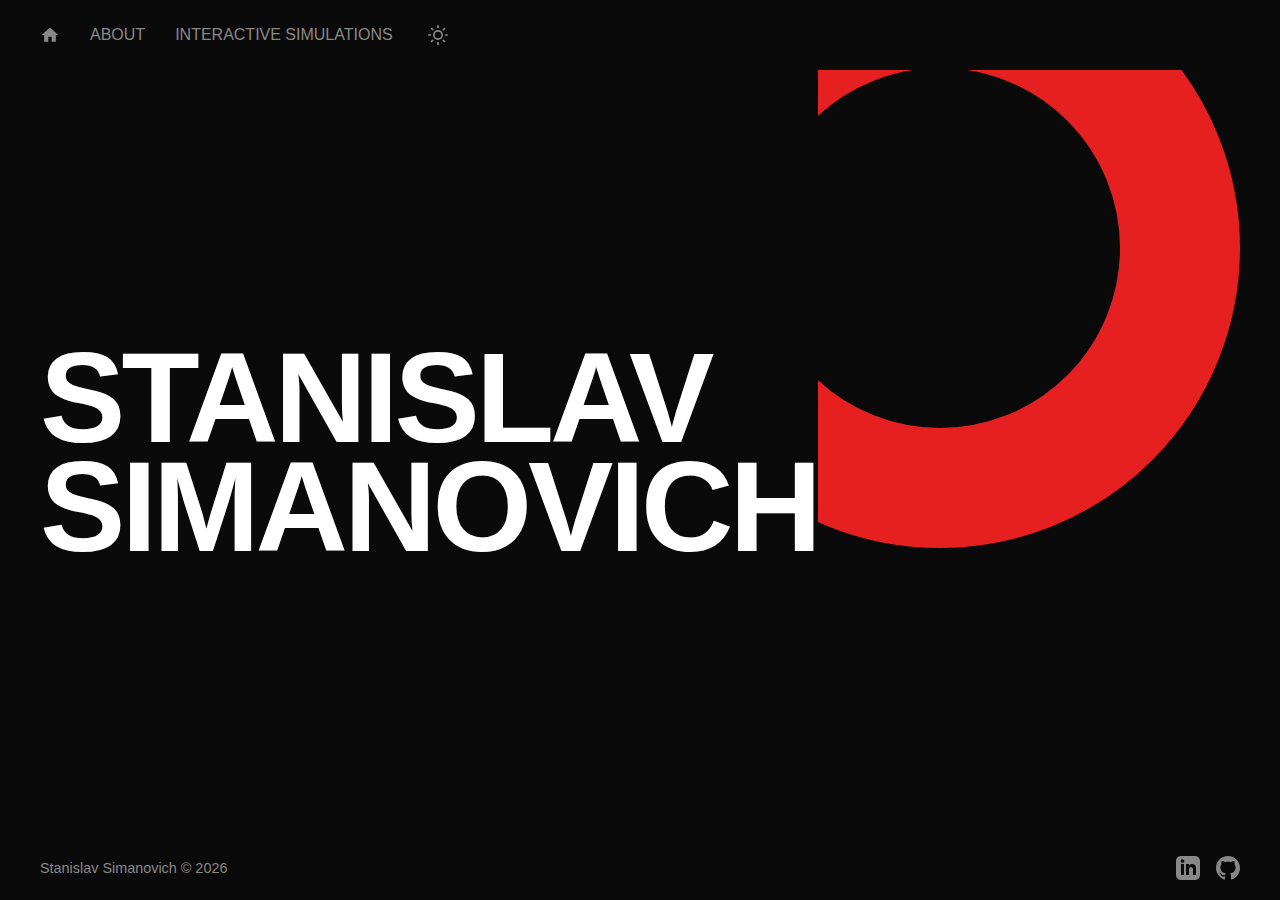
<file: index.html>
<!DOCTYPE html>
<html lang="en">

<head>
    <meta charset="UTF-8">
    <meta name="viewport" content="width=device-width, initial-scale=1.0">
    <title>Portfolio</title>
    <link rel="stylesheet" href="style.css?v=4">
    <link rel="icon" href="favicon.svg" type="image/svg+xml">
    <style>
        .preload-screen {
            position: fixed;
            inset: 0;
            z-index: 9999;
            background: var(--bg-color);
            display: flex;
            align-items: center;
            justify-content: center;
        }

        .preload-screen .spinner {
            width: 40px;
            height: 40px;
            border: 3px solid var(--border-color);
            border-top-color: var(--accent-color);
            border-radius: 50%;
            animation: spin 0.8s linear infinite;
        }

        @keyframes spin {
            to { transform: rotate(360deg); }
        }
    </style>
</head>

<body class="landing-page">
    <div class="preload-screen" id="preloader">
        <div class="spinner"></div>
    </div>

    <!-- Top Grid Row: Navigation -->
    <header class="top-header">
        <nav class="top-nav">
            <ul>
                <li><a href="index.html" aria-label="Home"><svg class="home-icon" xmlns="http://www.w3.org/2000/svg"
                            viewBox="0 0 24 24">
                            <path d="M10 20v-6h4v6h5v-8h3L12 3 2 12h3v8z" />
                        </svg></a></li>
                <li><a href="about.html">About</a></li>
                <li><a href="cool-stuff.html">Interactive Simulations</a></li>
            </ul>
            <button id="theme-toggle" title="Toggle Theme"></button>
        </nav>
    </header>

    <!-- Middle Grid Row: Hero -->
    <main class="lp-main">
        <div class="lp-hero-text">
            <h1>STANISLAV<br>SIMANOVICH</h1>
        </div>
        <div class="lp-graphic">
            <div class="red-arch"></div>
        </div>
    </main>

    <!-- Bottom Grid Row: Footer -->
    <footer class="lp-footer">
        <div class="lp-footer-col">
            <p>Stanislav Simanovich &copy; 2026</p>
        </div>
        <div class="lp-footer-col" style="display:flex;gap:16px;align-items:center;">
            <a href="https://www.linkedin.com/in/stanislav-simanovich-474133298" target="_blank" aria-label="LinkedIn"
                class="social-icon">
                <svg xmlns="http://www.w3.org/2000/svg" width="24" height="24" viewBox="0 0 24 24" fill="currentColor">
                    <path
                        d="M19 0h-14c-2.761 0-5 2.239-5 5v14c0 2.761 2.239 5 5 5h14c2.762 0 5-2.239 5-5v-14c0-2.761-2.238-5-5-5zm-11 19h-3v-11h3v11zm-1.5-12.268c-.966 0-1.75-.79-1.75-1.764s.784-1.764 1.75-1.764 1.75.79 1.75 1.764-.783 1.764-1.75 1.764zm13.5 12.268h-3v-5.604c0-3.368-4-3.113-4 0v5.604h-3v-11h3v1.765c1.396-2.586 7-2.777 7 2.476v6.759z" />
                </svg>
            </a>
            <a href="https://github.com/ssimm333" target="_blank" aria-label="GitHub" class="social-icon">
                <svg xmlns="http://www.w3.org/2000/svg" width="24" height="24" viewBox="0 0 24 24" fill="currentColor">
                    <path d="M12 0c-6.626 0-12 5.373-12 12 0 5.302 3.438 9.8 8.207 11.387.599.111.793-.261.793-.577v-2.234c-3.338.726-4.033-1.416-4.033-1.416-.546-1.387-1.333-1.756-1.333-1.756-1.089-.745.083-.729.083-.729 1.205.084 1.839 1.237 1.839 1.237 1.07 1.834 2.807 1.304 3.492.997.107-.775.418-1.305.762-1.604-2.665-.305-5.467-1.334-5.467-5.931 0-1.311.469-2.381 1.236-3.221-.124-.303-.535-1.524.117-3.176 0 0 1.008-.322 3.301 1.23.957-.266 1.983-.399 3.003-.404 1.02.005 2.047.138 3.006.404 2.291-1.552 3.297-1.23 3.297-1.23.653 1.653.242 2.874.118 3.176.77.84 1.235 1.911 1.235 3.221 0 4.609-2.807 5.624-5.479 5.921.43.372.823 1.102.823 2.222v3.293c0 .319.192.694.801.576 4.765-1.589 8.199-6.086 8.199-11.386 0-6.627-5.373-12-12-12z"/>
                </svg>
            </a>
        </div>
    </footer>

    <script src="theme.js"></script>
    <script src="page-transitions.js"></script>
    <script>
        (function () {
            const arch = document.querySelector('.red-arch');
            if (!arch) return;

            const gravity = 2200;
            const bounciness = 0.45;
            const minBounceVel = 40;

            function getRestingBottom() {
                const style = window.getComputedStyle(arch);
                return parseFloat(style.bottom);
            }

            let currentBottom;
            let velocity = 0;
            let restingBottom;
            let lastTime = null;
            let settled = false;

            arch.style.transition = 'none';

            function animate(timestamp) {
                if (settled) return;
                if (lastTime === null) {
                    lastTime = timestamp;
                    requestAnimationFrame(animate);
                    return;
                }

                const dt = Math.min((timestamp - lastTime) / 1000, 0.05);
                lastTime = timestamp;

                velocity -= gravity * dt;
                currentBottom += velocity * dt;

                if (currentBottom <= restingBottom) {
                    currentBottom = restingBottom;
                    velocity = -velocity * bounciness;

                    if (Math.abs(velocity) < minBounceVel) {
                        arch.style.bottom = '';
                        settled = true;
                        return;
                    }
                }

                arch.style.bottom = currentBottom + 'px';
                requestAnimationFrame(animate);
            }

            requestAnimationFrame(function () {
                restingBottom = getRestingBottom();
                const container = arch.parentElement;
                const containerH = container.getBoundingClientRect().height;
                currentBottom = restingBottom + containerH + 400;
                arch.style.bottom = currentBottom + 'px';
                requestAnimationFrame(animate);
            });
        })();
    </script>
</body>

</html>
</file>
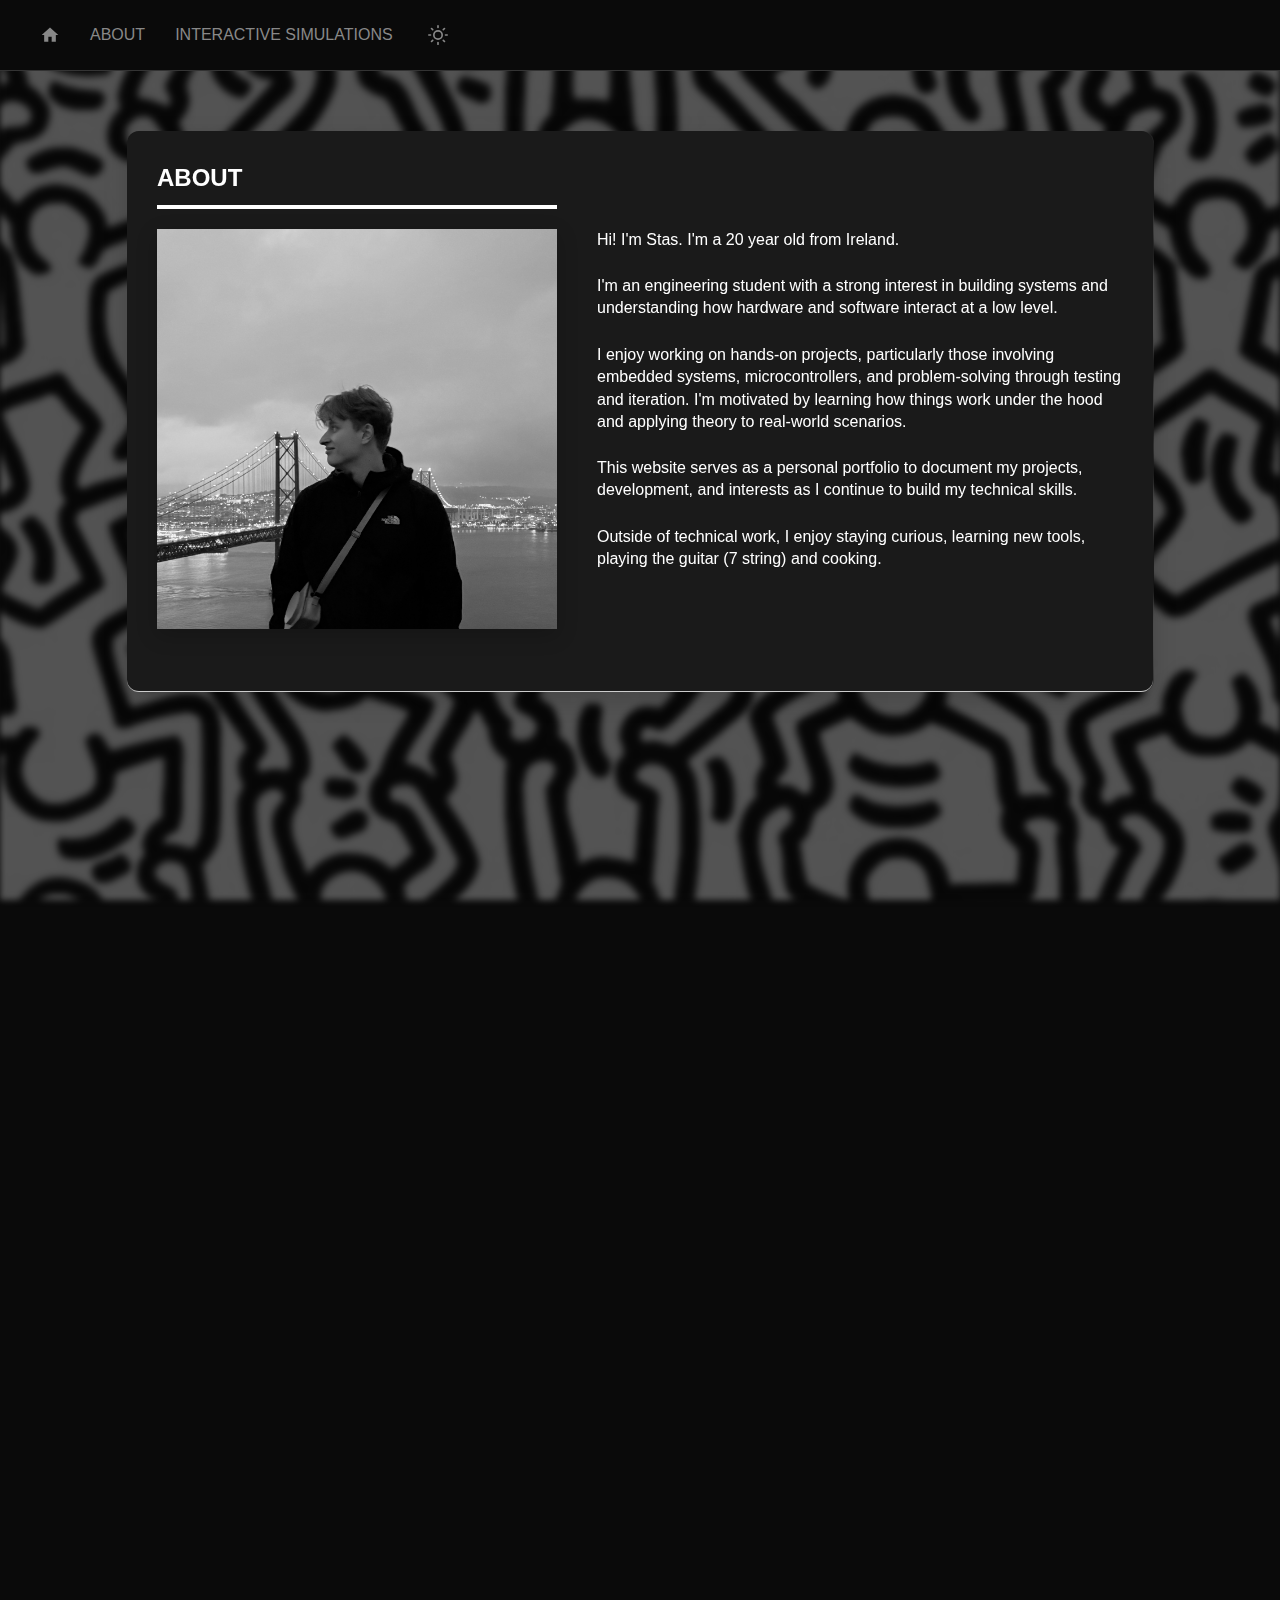
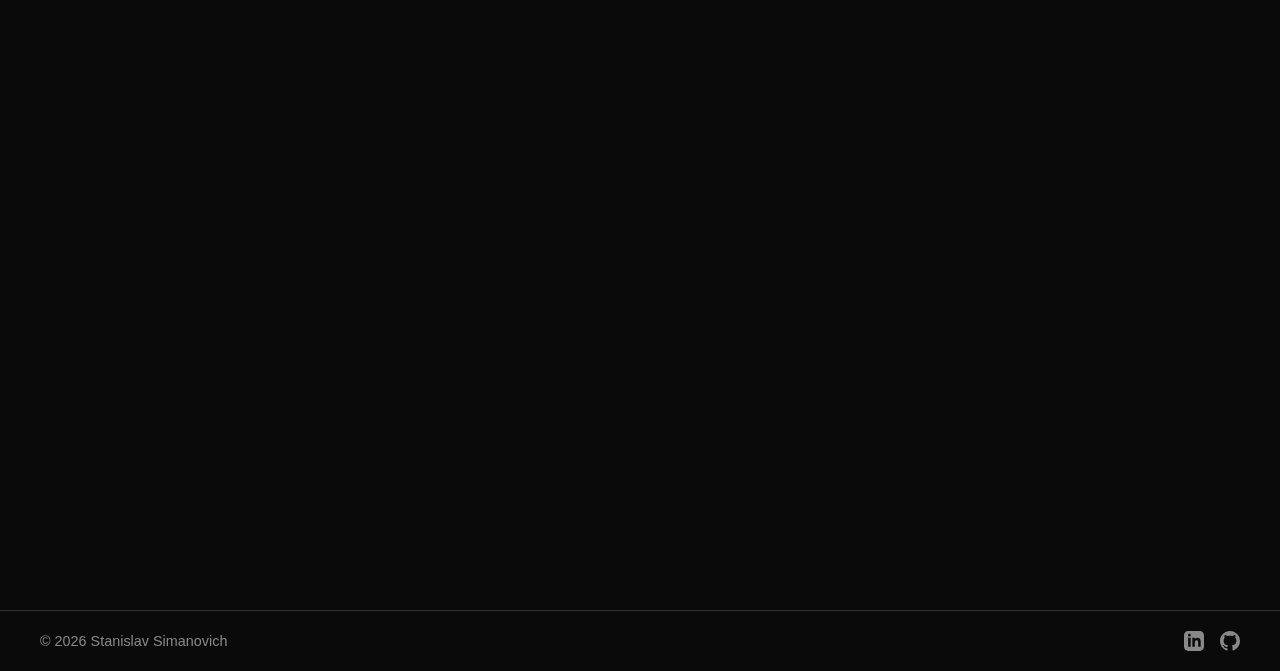
<file: about.html>
<!DOCTYPE html>
<html lang="en">

<head>
    <meta charset="UTF-8">
    <meta name="viewport" content="width=device-width, initial-scale=1.0">
    <title>About - Portfolio</title>
    <link rel="stylesheet" href="style.css?v=4">
    <link rel="stylesheet" href="about-background.css">
    <link rel="icon" href="favicon.svg" type="image/svg+xml">
    <style>
        .preload-screen {
            position: fixed;
            inset: 0;
            z-index: 9999;
            background: var(--bg-color);
            display: flex;
            align-items: center;
            justify-content: center;
        }

        .preload-screen .spinner {
            width: 40px;
            height: 40px;
            border: 3px solid var(--border-color);
            border-top-color: var(--accent-color);
            border-radius: 50%;
            animation: spin 0.8s linear infinite;
        }

        @keyframes spin {
            to { transform: rotate(360deg); }
        }
    </style>
</head>

<body>
    <div class="preload-screen" id="preloader">
        <div class="spinner"></div>
    </div>

    <div class="grid-container">
        <header class="top-header">
            <nav class="top-nav">
                <ul>
                    <li><a href="index.html" aria-label="Home"><svg class="home-icon" xmlns="http://www.w3.org/2000/svg"
                                viewBox="0 0 24 24">
                                <path d="M10 20v-6h4v6h5v-8h3L12 3 2 12h3v8z" />
                            </svg></a></li>
                    <li><a href="about.html">About</a></li>
                    <li><a href="cool-stuff.html">Interactive Simulations</a></li>
                </ul>
                <button id="theme-toggle" title="Toggle Theme"></button>
            </nav>
        </header>

        <main class="main-content">
            <!-- Bio Section -->
            <section id="about" class="section">
                <div class="about-container">
                    <div class="about-content-wrapper">
                        <h2 class="reveal">About</h2>
                        <div class="image-wrapper reveal-scale reveal-delay-1">
                            <img src="images/me.jpg" alt="Stanislav Simanovich" class="profile-img">
                            <a href="maja.html" class="credits-overlay">Credits</a>
                        </div>

                        <div class="content-block">
                            <p class="lead reveal reveal-delay-1">Hi! I'm Stas. I'm a 20 year old from Ireland.</p>
                            <p class="reveal reveal-delay-2">I'm an engineering student with a strong interest in building
                                systems and understanding how hardware and software interact at a low level.</p>
                            <p class="reveal reveal-delay-3">I enjoy working on hands-on projects, particularly those involving
                                embedded systems, microcontrollers, and problem-solving through testing and iteration. I'm
                                motivated by learning how things work under the hood and applying theory to real-world
                                scenarios.</p>
                            <p class="reveal reveal-delay-4">This website serves as a personal portfolio to document my
                                projects, development, and interests as I continue to build my technical skills.</p>
                            <p class="reveal reveal-delay-5">Outside of technical work, I enjoy staying curious, learning new
                                tools, playing the guitar (7 string) and cooking.</p>
                        </div>
                    </div>
                </div>
            </section>

            <!-- Skills & Tools Section -->
            <section class="section skills-section">
                <h2 class="reveal">Skills & Tools</h2>
                <div class="skills-grid">
                    <div class="skill-item reveal-scale reveal-delay-1">
                        <img src="logos/MATLAB.png" alt="MATLAB">
                        <span>MATLAB</span>
                    </div>
                    <div class="skill-item reveal-scale reveal-delay-1">
                        <img src="logos/Solidworks.png" alt="SolidWorks">
                        <span>SolidWorks</span>
                    </div>
                    <div class="skill-item reveal-scale reveal-delay-2">
                        <img src="logos/LTspice.png" alt="LTspice">
                        <span>LTspice</span>
                    </div>
                    <div class="skill-item reveal-scale reveal-delay-2">
                        <img src="logos/KiCad.png" alt="KiCad">
                        <span>KiCad</span>
                    </div>
                    <div class="skill-item reveal-scale reveal-delay-2">
                        <img src="logos/Python.png" alt="Python">
                        <span>Python</span>
                    </div>
                    <div class="skill-item reveal-scale reveal-delay-3">
                        <img src="logos/C.png" alt="C">
                        <span>C</span>
                    </div>
                    <div class="skill-item reveal-scale reveal-delay-3">
                        <img src="logos/ROS.png" alt="ROS">
                        <span>ROS</span>
                    </div>
                    <div class="skill-item reveal-scale reveal-delay-4">
                        <img src="logos/Git.png" alt="Git">
                        <span>Git</span>
                    </div>
                    <div class="skill-item reveal-scale reveal-delay-4">
                        <img src="logos/Arduino.png" alt="Arduino">
                        <span>Arduino</span>
                    </div>
                    <div class="skill-item reveal-scale reveal-delay-4">
                        <img src="logos/ESP32.png" alt="ESP32">
                        <span>ESP32</span>
                    </div>
                    <div class="skill-item reveal-scale reveal-delay-5">
                        <img src="logos/RaspberryPi.png" alt="Raspberry Pi">
                        <span>Raspberry Pi</span>
                    </div>
                </div>
            </section>

            <!-- Experience Section -->
            <section id="experience" class="section">
                <h2 class="reveal">Experience</h2>

                <div class="timeline-container">
                    <!-- Education Card (Above Timeline) -->
                    <div class="timeline-card timeline-card-top reveal-scale reveal-delay-1" data-start="2023" data-end="2027">
                        <div class="card-content">
                            <img src="images/ul_logo.png" alt="University of Limerick" class="card-logo">
                            <div class="card-info">
                                <h3>University of Limerick</h3>
                                <p class="card-role">MEng - Digital Mechatronics Engineering</p>
                                <p class="card-date">2023 - 2027</p>
                            </div>
                        </div>
                        <ul class="card-details">
                            <li>Control Systems</li>
                            <li>Electronics</li>
                            <li>Embedded Systems</li>
                            <li>Mathematics</li>
                            <li>CAD Design</li>
                        </ul>
                    </div>

                    <!-- Timeline Bar with Years -->
                    <div class="timeline-bar reveal reveal-delay-2">
                        <div class="timeline-line"></div>
                        <div class="timeline-years">
                            <span class="year-marker" data-year="2023">2023</span>
                            <span class="year-marker" data-year="2024">2024</span>
                            <span class="year-marker" data-year="2025">2025</span>
                            <span class="year-marker" data-year="2026">2026</span>
                        </div>
                        <div class="timeline-highlight" id="education-highlight"></div>
                        <div class="timeline-highlight" id="work-highlight"></div>
                    </div>

                    <!-- Work Card (Below Timeline) -->
                    <div class="timeline-card timeline-card-bottom reveal-scale reveal-delay-3" data-start="2025" data-end="2026">
                        <div class="card-content">
                            <img src="images/Analog_Devices_Logo.svg.png" alt="ADI Logo" class="card-logo">
                            <div class="card-info">
                                <h3>Analog Devices International</h3>
                                <p class="card-role">Data Center and Energy Applications Department Intern</p>
                                <p class="card-date">2025 - 2026</p>
                            </div>
                        </div>
                        <ul class="card-details">
                            <li>Test Automation and Analysis</li>
                            <li>EDA Schematic and Layout</li>
                            <li>EDA Software Plugin Development</li>
                            <li>CAD Design</li>
                        </ul>
                    </div>
                </div>
            </section>
        </main>

        <!-- Footer -->
        <footer class="site-footer">
            <span>&copy; 2026 Stanislav Simanovich</span>
            <div class="footer-social">
                <a href="https://www.linkedin.com/in/stanislav-simanovich-474133298" target="_blank" aria-label="LinkedIn">
                    <svg xmlns="http://www.w3.org/2000/svg" width="20" height="20" viewBox="0 0 24 24" fill="currentColor">
                        <path d="M19 0h-14c-2.761 0-5 2.239-5 5v14c0 2.761 2.239 5 5 5h14c2.762 0 5-2.239 5-5v-14c0-2.761-2.238-5-5-5zm-11 19h-3v-11h3v11zm-1.5-12.268c-.966 0-1.75-.79-1.75-1.764s.784-1.764 1.75-1.764 1.75.79 1.75 1.764-.783 1.764-1.75 1.764zm13.5 12.268h-3v-5.604c0-3.368-4-3.113-4 0v5.604h-3v-11h3v1.765c1.396-2.586 7-2.777 7 2.476v6.759z"/>
                    </svg>
                </a>
                <a href="https://github.com/ssimm333" target="_blank" aria-label="GitHub">
                    <svg xmlns="http://www.w3.org/2000/svg" width="20" height="20" viewBox="0 0 24 24" fill="currentColor">
                        <path d="M12 0c-6.626 0-12 5.373-12 12 0 5.302 3.438 9.8 8.207 11.387.599.111.793-.261.793-.577v-2.234c-3.338.726-4.033-1.416-4.033-1.416-.546-1.387-1.333-1.756-1.333-1.756-1.089-.745.083-.729.083-.729 1.205.084 1.839 1.237 1.839 1.237 1.07 1.834 2.807 1.304 3.492.997.107-.775.418-1.305.762-1.604-2.665-.305-5.467-1.334-5.467-5.931 0-1.311.469-2.381 1.236-3.221-.124-.303-.535-1.524.117-3.176 0 0 1.008-.322 3.301 1.23.957-.266 1.983-.399 3.003-.404 1.02.005 2.047.138 3.006.404 2.291-1.552 3.297-1.23 3.297-1.23.653 1.653.242 2.874.118 3.176.77.84 1.235 1.911 1.235 3.221 0 4.609-2.807 5.624-5.479 5.921.43.372.823 1.102.823 2.222v3.293c0 .319.192.694.801.576 4.765-1.589 8.199-6.086 8.199-11.386 0-6.627-5.373-12-12-12z"/>
                    </svg>
                </a>
            </div>
        </footer>
    </div>

    <script src="theme.js"></script>
    <script src="script.js"></script>
    <script src="scroll-reveal.js"></script>
    <script src="page-transitions.js"></script>
    <script>
        // Timeline hover interactions
        const cards = document.querySelectorAll('.timeline-card');
        cards.forEach(card => {
            card.addEventListener('mouseenter', function () {
                const start = parseInt(this.dataset.start);
                const end = parseInt(this.dataset.end);
                document.querySelectorAll('.year-marker').forEach(marker => {
                    const year = parseInt(marker.dataset.year);
                    if (year >= start && year <= end) {
                        marker.classList.add('highlighted');
                    }
                });
            });
            card.addEventListener('mouseleave', function () {
                document.querySelectorAll('.year-marker').forEach(marker => {
                    marker.classList.remove('highlighted');
                });
            });
        });
    </script>
</body>

</html>
</file>
<file: style.css>
:root {
    /* Dark Mode (Default) */
    --bg-color: #0a0a0a;
    --text-color: #ffffff;
    --accent-color: #e62020;
    --grid-gap: 20px;
    --font-heading: 'Helvetica Neue', Helvetica, Arial, sans-serif;
    --font-body: 'Helvetica Neue', Helvetica, Arial, sans-serif;

    /* Component specific vars */
    --nav-text: #888888;
    --nav-hover: #ffffff;
    --card-bg: #1a1a1a;
    /* For inputs, cards in dark mode */
    --border-color: #333333;
    --header-bg: #0a0a0a;
}

body.light-mode {
    /* Light Mode Overrides */
    --bg-color: #f9f8f4;
    /* Cream */
    --text-color: #1a1a1a;
    /* Dark Grey/Black */
    --nav-text: #666666;
    --nav-hover: #e62020;
    /* Red hover for light mode nav */
    --card-bg: #ffffff;
    --border-color: #dddddd;
    --header-bg: #f0efe9;
    /* Slightly darker cream for header? Or match bg */
}

* {
    margin: 0;
    padding: 0;
    box-sizing: border-box;
}

body {
    background-color: var(--bg-color);
    color: var(--text-color);
    font-family: var(--font-body);
    line-height: 1.4;
    font-size: 16px;
    -webkit-font-smoothing: antialiased;
    opacity: 0;
    transition: opacity 0.3s ease, background-color 0.3s ease, color 0.3s ease;
}

/* Grid Layout */
.grid-container {
    display: grid;
    grid-template-columns: 0.72fr 1fr 1fr 1fr 1fr 1fr 1fr 1fr 1fr 1fr 1fr 0.72fr;
    /* Art-L(0.72) Nav(2) Content(7) Nav-margin(1) Art-R(0.72) */
    grid-template-rows: auto 1fr auto;
    /* Header, Main, Footer */
    grid-gap: var(--grid-gap);
    padding: 0;
    max-width: none;
    margin: 0;
    min-height: 100vh;
    align-content: start;
}

/* Typography */
h1 {
    font-family: var(--font-heading);
    font-weight: 700;
    font-size: 4rem;
    line-height: 0.9;
    letter-spacing: -2px;
    text-transform: uppercase;
    margin-bottom: 2rem;
}

h2 {
    font-family: var(--font-heading);
    font-weight: 700;
    font-size: 1.5rem;
    text-transform: uppercase;
    margin-bottom: 1rem;
    padding-bottom: 10px;
    border-bottom: 4px solid var(--text-color);
    display: inline-block;
}



/* Header */
.header {
    grid-column: 5 / 13;
    /* Move to main content area */
    grid-row: 1;
    z-index: 2;
    align-self: end;
    /* Align to bottom of row 1 */
    margin-bottom: 2rem;
    padding-left: 40px;
    /* Match main-content padding */
}

.info-text {
    color: var(--text-color);
    line-height: 1.6;
    margin-bottom: 20px;
}

/* Swiss Grid Artifacts */
.swiss-grid {
    grid-column: 6 / 13;
    grid-row: 1;
    display: grid;
    grid-template-columns: repeat(6, 1fr);
    grid-template-rows: repeat(4, 1fr);
    gap: 10px;
    height: 100%;
    align-content: center;
    opacity: 0.9;
    width: 40%;
    justify-self: end;
    z-index: 1;
    /* Behind header text */
    pointer-events: none;
}

.cell {
    background-color: transparent;
    border: 1px solid rgba(255, 255, 255, 0.1);
    /* Subtle white grid lines */
    aspect-ratio: 1;
}

.cell-black {
    background-color: #333;
    /* Dark Grey for contrast on black */
    border: none;
}

.cell-red {
    background-color: var(--accent-color);
    border: none;
}

/* Sidebar Image */
.sidebar-image {
    grid-column: 2 / 4;
    grid-row: 2;
}

/* Nav */
.nav {
    grid-column: 2 / 4;
    grid-row: 1 / span 10;
    /* Start at top and span down */
    position: sticky;
    top: 40px;
    display: flex;
    flex-direction: column;
    justify-content: flex-start;
    padding-top: 20px;
    /* Spacing from top */
}

/* Bauhaus Strips */
.bauhaus-strip {
    grid-row: 1 / -1;
    height: 100%;
    width: 100%;
    position: relative;
    overflow: hidden;
    background-color: var(--bg-color);
    padding: 0;
}

.bauhaus-strip.left {
    grid-column: 1;
}

.bauhaus-strip.right {
    grid-column: 12;
}

/* Bauhaus Pattern: Image 1 (Work Page) */
.bauhaus-pattern-circles {
    width: 100%;
    height: 100%;
    background-color: var(--bg-color);
    background-image: url('../images/bauhaus1.jpg');
    background-size: 100% auto;
    background-repeat: repeat-y;
    background-position: center top;
}

/* Bauhaus Pattern: Image 2 (Education Page) */
.bauhaus-pattern-triangles {
    width: 100%;
    height: 100%;
    background-color: var(--bg-color);
    background-image: url('../images/bauhaus2.jpg?v=2');
    background-size: 100% auto;
    background-repeat: repeat-y;
    background-position: center top;
}

/* Bauhaus Pattern: Image 3 (Cool Stuff Page) */
.bauhaus-pattern-arcs {
    width: 100%;
    height: 100%;
    background-color: var(--bg-color);
    background-image: url('../images/bauhaus3.jpg');
    background-size: 100% auto;
    background-repeat: repeat-y;
    background-position: center top;
}

/* Bauhaus Pattern: Image 4 (About Page) */
.bauhaus-pattern-semicircles {
    width: 100%;
    height: 100%;
    background-color: var(--bg-color);
    background-image: url('../images/bauhaus4.jpg');
    background-size: 100% auto;
    background-repeat: repeat-y;
    background-position: center top;
}

.nav ul {
    list-style: none;
}

.nav li {
    margin-bottom: 0.5rem;
}

.nav a {
    text-decoration: none;
    color: var(--text-color);
    font-size: 1.2rem;
    font-weight: 700;
    text-transform: uppercase;
    transition: color 0.3s ease;
    display: flex;
    align-items: center;
    /* Align icon with text */
}

.nav .home-icon {
    width: 24px;
    height: 24px;
    fill: currentColor;
    /* Inherit color from link */
    vertical-align: middle;
}

.nav a:hover {
    color: var(--accent-color);
}

/* Main Content */
.main-content {
    grid-column: 2 / 12;
    grid-row: 2;
    /* Move below header */
    border-left: none;
    padding-left: 40px;
    padding-right: 40px;
    /* Prevent clipping on right edge */
    padding-top: 40px;
    /* Add top padding to separating from header visually */
}

canvas {
    max-width: 100%;
    height: auto;
    display: block;
}

/* Large Screens Typography Scale */
@media (min-width: 1600px) {
    html {
        font-size: 18px;
        /* Scale up base font size */
    }

    .grid-container {
        /* max-width: 1400px;  Removed to allow full width header */
        width: 100%;
    }
}

.section {
    margin-bottom: 8rem;
}

.section ul {
    list-style: none;
    padding-left: 0;
}

/* Profile Image */
.profile-img {
    width: 100%;
    max-width: 300px;
    height: auto;
    display: block;
    margin-bottom: 2rem;
    filter: grayscale(100%);
    /* Swiss style often uses B&W photography */
    transition: filter 0.3s ease;
}

.image-wrapper {
    position: relative;
    max-width: 300px;
    width: 100%;
}

.credits-overlay {
    position: absolute;
    bottom: 20px;
    left: 50%;
    transform: translateX(-50%);
    background: rgba(230, 32, 32, 0.9);
    /* Swiss Red */
    color: #fff;
    padding: 8px 16px;
    text-transform: uppercase;
    font-weight: 700;
    font-size: 0.8rem;
    text-decoration: none;
    opacity: 0;
    transition: opacity 0.3s ease;
    pointer-events: none;
    /* Prevent clicking when hidden */
    z-index: 10;
}

.image-wrapper:hover .credits-overlay {
    opacity: 1;
    pointer-events: auto;
}

.image-wrapper:hover .profile-img {
    filter: grayscale(0%);
}

/* About */
.about-container {
    display: flex;
    align-items: center;
    gap: 30px;
    padding-bottom: 20px;
    border-bottom: 1px solid #ccc;
}

.content-block p {
    margin-bottom: 1.5rem;
}

/* Projects */
.project-grid {
    display: grid;
    grid-template-columns: 1fr;
    gap: 40px;
}

.project-item {
    padding-bottom: 20px;
    border-bottom: 1px solid #ccc;
    display: flex;
    align-items: center;
    gap: 30px;
}

/* Company Logo */
.company-logo {
    width: 120px;
    height: auto;
    object-fit: contain;
    margin-bottom: 1rem;
    background-color: white;
    /* Keep white for actual logo visibility */
    padding: 10px;
    border-radius: 8px;
    border: 1px solid var(--border-color);
}

/* ... existing code ... */

/* Footer */
.footer {
    grid-column: 1 / -1;
    grid-row: 3;
    text-align: center;
    padding: 20px;
    border-top: 1px solid var(--border-color);
}

/* ... existing code ... */

/* =========================================
   Global Top Navigation
   =========================================*/
.top-header {
    grid-column: 1 / -1;
    grid-row: 1;
    position: sticky;
    top: 0;
    border-bottom: 1px solid var(--border-color);
    padding: 20px 40px;
    display: flex;
    justify-content: space-between;
    /* Space out nav and toggle */
    align-items: center;
    background-color: var(--header-bg);
    z-index: 1000;
    /* Ensure high z-index */
    transition: background-color 0.3s ease, border-color 0.3s ease;
}

.top-nav {
    display: flex;
    align-items: center;
    gap: 30px;
    flex: 1;
}

.top-nav ul {
    list-style: none;
    padding: 0;
    margin: 0;
    display: flex;
    gap: 30px;
    align-items: center;
}

.top-nav a {
    text-decoration: none;
    color: var(--nav-text);
    font-size: 1rem;
    font-weight: 500;
    text-transform: uppercase;
    transition: color 0.3s ease;
    display: flex;
    align-items: center;
    gap: 8px;
}

.top-nav a:hover {
    color: var(--nav-hover);
    /* Remove text-shadow for cleaner look in light mode, or adapt it */
    text-shadow: none;
}

.top-nav .home-icon {
    width: 20px;
    height: 20px;
    fill: currentColor;
}

/* Theme Toggle Button */
#theme-toggle {
    background: transparent;
    border: none;
    color: var(--nav-text);
    cursor: pointer;
    padding: 5px;
    display: flex;
    align-items: center;
    justify-content: center;
    transition: color 0.3s ease, transform 0.2s ease;
}

#theme-toggle:hover {
    color: var(--accent-color);
    transform: rotate(15deg);
}

/* Landing Page Overrides */
body.landing-page {
    background-color: var(--bg-color);
    color: var(--text-color);
    margin: 0;
    padding: 0;
    height: 100vh;
    display: grid;
    grid-template-rows: auto 1fr auto;
    overflow: hidden;
}

body.landing-page .top-header {
    border-bottom: none;
}

body.landing-page .lp-footer {
    border-top: none;
}



/* Landing page entrance animations */
@keyframes lp-fade-up {
    from {
        opacity: 0;
        transform: translateY(40px);
    }
    to {
        opacity: 1;
        transform: translateY(0);
    }
}

@keyframes lp-fade-in {
    from { opacity: 0; }
    to { opacity: 1; }
}

body.landing-page .top-header {
    animation: lp-fade-in 0.6s cubic-bezier(0.16, 1, 0.3, 1) both;
}

body.landing-page .lp-hero-text h1 {
    animation: lp-fade-up 1s cubic-bezier(0.16, 1, 0.3, 1) 0.15s both;
}

body.landing-page .lp-footer {
    animation: lp-fade-in 0.8s cubic-bezier(0.16, 1, 0.3, 1) 0.4s both;
}

@media (prefers-reduced-motion: reduce) {
    body.landing-page .top-header,
    body.landing-page .lp-hero-text h1,
    body.landing-page .lp-footer {
        animation: none;
    }
}

/* Main Hero Row */
.lp-main {
    display: grid;
    grid-template-columns: 1.5fr 1fr;
    /* Text Area vs Graphic Area */
    position: relative;
    align-items: center;
    padding: 0 40px;
}

/* Graphic (Red Arch) */
.lp-graphic {
    height: 100%;
    position: relative;
    border-left: none;
    display: flex;
    align-items: flex-end;
    /* Sit on the bottom line? */
    justify-content: center;
    overflow: hidden;
}

/* The Reference Shape: A thick red arch/semicircle */
.red-arch {
    width: 600px;
    height: 600px;
    background: transparent;
    border: 120px solid var(--accent-color);
    border-radius: 50%;
    position: absolute;
    right: 0;
    bottom: -300px;
    /* Partial view */
}

/* Hero Text */
.lp-hero-text h1 {
    font-family: "Inter", "Helvetica Neue", Arial, sans-serif;
    font-weight: 700;
    font-size: 8rem;
    /* Massive */
    line-height: 0.85;
    letter-spacing: -4px;
    color: var(--text-color);
    margin: 0;
    text-transform: none;
    /* Reference is "Don't be busy." sentence case */
}

/* Footer */
.lp-footer {
    border-top: 1px solid var(--border-color);
    padding: 20px 40px;
    display: flex;
    justify-content: space-between;
    /* Space out columns */
    align-items: center;
}

.lp-footer-col {
    color: var(--nav-text);
    font-size: 0.9rem;
}

.lp-accent {
    color: var(--accent-color);
    font-weight: 700;
}

.social-icon {
    color: var(--nav-text);
    transition: color 0.3s ease;
    display: inline-flex;
    align-items: center;
}

.social-icon:hover {
    color: var(--nav-hover);
}

.lp-footer p {
    color: var(--nav-text);
    font-size: 0.9rem;
    max-width: 400px;
    margin: 0;
    line-height: 1.4;
}

/* Responsive adjustments for Landing Page */
@media (max-width: 1024px) {
    .lp-hero-text h1 {
        font-size: 6rem;
    }

    .top-header {
        padding: 15px 24px;
    }

    .top-nav ul {
        gap: 20px;
    }
}

@media (max-width: 768px) {
    /* ---- Navigation ---- */
    .top-header {
        padding: 12px 16px;
        flex-wrap: wrap;
        gap: 8px;
    }

    .top-nav {
        gap: 12px;
        flex: 1;
        min-width: 0;
    }

    .top-nav ul {
        gap: 12px;
        flex-wrap: wrap;
    }

    .top-nav a {
        font-size: 0.75rem;
        gap: 4px;
    }

    .top-nav .home-icon {
        width: 16px;
        height: 16px;
    }

    /* ---- Landing Page ---- */
    body.landing-page {
        height: auto;
        min-height: 100dvh;
        overflow: visible;
        grid-template-rows: auto 1fr auto;
    }

    .lp-main {
        grid-template-columns: 1fr;
        grid-template-rows: auto 220px;
        padding: 32px 20px 0;
        gap: 0;
    }

    .lp-hero-text h1 {
        font-size: clamp(2.5rem, 11vw, 4rem);
        letter-spacing: -2px;
        margin-bottom: 24px;
    }

    .lp-graphic {
        border-left: none;
        border-top: none;
    }

    .red-arch {
        width: 240px;
        height: 240px;
        border-width: 50px;
        bottom: -120px;
        right: 50%;
        transform: translateX(50%);
    }

    .lp-footer {
        flex-direction: column;
        align-items: flex-start;
        gap: 12px;
        padding: 16px 20px;
    }

    /* ---- Sub-page grid ---- */
    .grid-container {
        grid-template-columns: 1fr;
        grid-gap: 0;
    }

    .main-content {
        grid-column: 1 / -1;
        padding-left: 16px;
        padding-right: 16px;
        padding-top: 24px;
        border-left: none;
    }

    .bauhaus-strip {
        display: none;
    }

    /* ---- Typography ---- */
    h1 {
        font-size: 2.5rem;
        letter-spacing: -1px;
    }

    h2 {
        font-size: 1.2rem;
    }

    .section {
        margin-bottom: 4rem;
    }
}

@media (max-width: 480px) {
    .top-nav a span,
    .top-nav a:not([aria-label]) {
        font-size: 0.7rem;
    }

    .top-nav ul {
        gap: 8px;
    }

    .lp-hero-text h1 {
        font-size: clamp(2rem, 13vw, 3rem);
    }

    .red-arch {
        width: 180px;
        height: 180px;
        border-width: 38px;
        bottom: -90px;
    }
}

/* =========================================
   Apple-style Scroll Animations
   =========================================*/

/* Base hidden state for scroll-reveal elements */
.reveal {
    opacity: 0;
    transform: translateY(60px);
    transition: opacity 0.8s cubic-bezier(0.16, 1, 0.3, 1),
                transform 0.8s cubic-bezier(0.16, 1, 0.3, 1);
    will-change: opacity, transform;
}

.reveal.reveal-visible {
    opacity: 1;
    transform: translateY(0);
}

/* Scale-up variant — elements zoom in from smaller */
.reveal-scale {
    opacity: 0;
    transform: scale(0.85) translateY(40px);
    transition: opacity 0.9s cubic-bezier(0.16, 1, 0.3, 1),
                transform 0.9s cubic-bezier(0.16, 1, 0.3, 1);
    will-change: opacity, transform;
}

.reveal-scale.reveal-visible {
    opacity: 1;
    transform: scale(1) translateY(0);
}

/* Fade-in from left */
.reveal-left {
    opacity: 0;
    transform: translateX(-80px);
    transition: opacity 0.8s cubic-bezier(0.16, 1, 0.3, 1),
                transform 0.8s cubic-bezier(0.16, 1, 0.3, 1);
    will-change: opacity, transform;
}

.reveal-left.reveal-visible {
    opacity: 1;
    transform: translateX(0);
}

/* Fade-in from right */
.reveal-right {
    opacity: 0;
    transform: translateX(80px);
    transition: opacity 0.8s cubic-bezier(0.16, 1, 0.3, 1),
                transform 0.8s cubic-bezier(0.16, 1, 0.3, 1);
    will-change: opacity, transform;
}

.reveal-right.reveal-visible {
    opacity: 1;
    transform: translateX(0);
}

/* Stagger delays for child elements */
.reveal-delay-1 { transition-delay: 0.1s; }
.reveal-delay-2 { transition-delay: 0.2s; }
.reveal-delay-3 { transition-delay: 0.3s; }
.reveal-delay-4 { transition-delay: 0.4s; }
.reveal-delay-5 { transition-delay: 0.5s; }

/* Reduce motion for users who prefer it */
@media (prefers-reduced-motion: reduce) {
    .reveal, .reveal-scale, .reveal-left, .reveal-right {
        opacity: 1;
        transform: none;
        transition: none;
    }
}

/* Footer left-aligned (index page only) */
.footer-left {
    text-align: left;
    padding: 20px 40px;
    grid-column: 1 / -1;
    grid-row: 4;
}

.footer-left p {
    margin: 0;
    font-size: 0.9rem;
    color: var(--text-color);
}

/* =========================================
   Timeline (merged from timeline-styles.css)
   =========================================*/
.timeline-container {
    margin-top: 60px;
    position: relative;
}

.timeline-card {
    background-color: var(--card-bg);
    padding: 25px;
    border-radius: 8px;
    margin-bottom: 40px;
    transition: transform 0.3s ease, box-shadow 0.3s ease;
    cursor: pointer;
}

.timeline-card:hover {
    transform: translateY(-3px);
    box-shadow: 0 6px 16px rgba(230, 32, 32, 0.2);
}

.timeline-card-top {
    margin-bottom: 20px;
}

.timeline-card-bottom {
    margin-top: 20px;
    margin-bottom: 0;
}

.card-content {
    display: flex;
    align-items: flex-start;
    gap: 20px;
    margin-bottom: 15px;
}

.card-logo {
    width: 70px;
    height: 70px;
    object-fit: contain;
    flex-shrink: 0;
    background-color: #ffffff;
    padding: 8px;
    border-radius: 6px;
}

.card-info h3 {
    margin: 0 0 6px 0;
    font-size: 1.3rem;
    color: var(--text-color);
}

.card-role {
    margin: 0 0 6px 0;
    color: var(--nav-text);
    font-size: 0.95rem;
}

.card-date {
    margin: 0;
    color: var(--accent-color);
    font-weight: bold;
    font-size: 0.9rem;
}

.card-details {
    list-style: none;
    padding: 0;
    margin: 0;
    display: grid;
    grid-template-columns: repeat(2, 1fr);
    gap: 10px;
}

.card-details li {
    padding-left: 18px;
    position: relative;
    color: var(--text-color);
    font-size: 0.9rem;
}

.card-details li::before {
    content: '\25B8';
    position: absolute;
    left: 0;
    color: var(--accent-color);
}

.timeline-bar {
    position: relative;
    height: 60px;
    margin: 40px 0;
}

.timeline-line {
    position: absolute;
    top: 50%;
    left: 0;
    right: 0;
    height: 3px;
    background-color: var(--border-color);
    transform: translateY(-50%);
}

.timeline-years {
    position: relative;
    display: flex;
    justify-content: space-between;
    align-items: center;
    height: 100%;
}

.year-marker {
    position: relative;
    font-size: 0.85rem;
    color: var(--nav-text);
    font-weight: 500;
    transition: all 0.3s ease;
    z-index: 2;
    top: 20px;
}

.year-marker::before {
    content: '';
    position: absolute;
    top: 50%;
    left: 50%;
    transform: translate(-50%, -50%);
    width: 10px;
    height: 10px;
    background-color: var(--border-color);
    border-radius: 50%;
    margin-top: -20px;
    transition: all 0.3s ease;
}

.year-marker.highlighted {
    color: var(--accent-color);
    font-weight: 600;
    font-size: 0.9rem;
}

.year-marker.highlighted::before {
    background-color: var(--accent-color);
    width: 12px;
    height: 12px;
}

.timeline-highlight {
    position: absolute;
    top: 50%;
    height: 6px;
    background-color: var(--accent-color);
    transform: translateY(-50%);
    opacity: 0;
    transition: opacity 0.3s ease;
    border-radius: 3px;
    z-index: 1;
}

@media (max-width: 768px) {
    .timeline-container {
        margin-top: 32px;
    }

    .timeline-card {
        padding: 16px;
        margin-bottom: 24px;
    }

    .card-content {
        flex-direction: column;
        align-items: flex-start;
        gap: 12px;
        text-align: left;
    }

    .card-logo {
        width: 52px;
        height: 52px;
    }

    .card-info h3 {
        font-size: 1.1rem;
    }

    .card-details {
        grid-template-columns: 1fr;
        gap: 6px;
    }

    .timeline-bar {
        height: auto;
        margin: 24px 0;
    }

    .timeline-line {
        display: none;
    }

    .timeline-years {
        flex-wrap: wrap;
        gap: 10px;
        justify-content: flex-start;
        position: static;
        height: auto;
    }

    .year-marker {
        font-size: 0.75rem;
        top: 0;
        position: static;
        background: var(--card-bg);
        padding: 4px 8px;
        border-radius: 4px;
        border: 1px solid var(--border-color);
    }

    .year-marker::before {
        display: none;
    }
}

/* =========================================
   Skills & Tools Grid
   =========================================*/
.skills-section {
    margin-top: 3rem;
}

.skills-section h2 {
    margin-bottom: 1.5rem;
}

.skills-grid {
    display: grid;
    grid-template-columns: repeat(4, 1fr);
    gap: 16px;
}

.skill-item {
    display: flex;
    flex-direction: column;
    align-items: center;
    gap: 10px;
    padding: 20px 12px;
    background-color: var(--card-bg);
    border-radius: 8px;
    border: 1px solid var(--border-color);
    transition: transform 0.3s ease, box-shadow 0.3s ease;
    text-align: center;
}

.skill-item:hover {
    transform: translateY(-3px);
    box-shadow: 0 6px 16px rgba(230, 32, 32, 0.2);
}

.skill-item svg,
.skill-item img {
    width: 36px;
    height: 36px;
    object-fit: contain;
}

.skill-item span {
    font-size: 0.85rem;
    font-weight: 600;
    text-transform: uppercase;
    color: var(--text-color);
}

@media (max-width: 768px) {
    .skills-grid {
        grid-template-columns: repeat(3, 1fr);
        gap: 12px;
    }

    .skill-item {
        padding: 14px 8px;
    }

    .skill-item svg,
    .skill-item img {
        width: 28px;
        height: 28px;
    }

    .skill-item span {
        font-size: 0.75rem;
    }
}

@media (max-width: 480px) {
    .skills-grid {
        grid-template-columns: repeat(2, 1fr);
    }
}

/* =========================================
   Sub-page Footer
   =========================================*/
.site-footer {
    grid-column: 1 / -1;
    grid-row: 3;
    border-top: 1px solid var(--border-color);
    padding: 20px 40px;
    display: flex;
    justify-content: space-between;
    align-items: center;
    color: var(--nav-text);
    font-size: 0.9rem;
}

.site-footer a {
    color: var(--nav-text);
    transition: color 0.3s ease;
    display: inline-flex;
    align-items: center;
}

.site-footer a:hover {
    color: var(--nav-hover);
}

.footer-social {
    display: flex;
    gap: 16px;
    align-items: center;
}

@media (max-width: 768px) {
    .site-footer {
        flex-direction: column;
        align-items: flex-start;
        gap: 12px;
        padding: 16px 20px;
    }
}

/* =========================================
   Page Transitions
   =========================================*/
body.page-loaded {
    opacity: 1;
}

body.page-leaving {
    opacity: 0;
}

@media (prefers-reduced-motion: reduce) {
    body {
        opacity: 1;
        transition: background-color 0.3s ease, color 0.3s ease;
    }

    body.page-leaving {
        opacity: 1;
    }
}

/* =========================================
   Micro-interactions
   =========================================*/

/* Animated underline on nav links */
.top-nav a {
    position: relative;
}

.top-nav a::after {
    content: '';
    position: absolute;
    bottom: -2px;
    left: 0;
    width: 0;
    height: 2px;
    background-color: var(--accent-color);
    transition: width 0.3s ease;
}

.top-nav a:hover::after {
    width: 100%;
}
</file>
<file: about-background.css>
/* About Page - Keith Haring Background */
body:has(#about) {
    position: relative;
}

body:has(#about)::before {
    content: '';
    position: fixed;
    top: 0;
    left: 0;
    width: 100%;
    height: 100%;
    background-image: url('images/keith_harring.jpg');
    background-size: 130%;
    background-position: center;
    background-repeat: no-repeat;
    filter: blur(3px);
    opacity: 0.3;
    z-index: -1;
}

#about .about-container {
    background-color: var(--card-bg);
    padding: 30px;
    border-radius: 12px;
    box-shadow: 0 8px 24px rgba(0, 0, 0, 0.15);
    backdrop-filter: blur(10px);
    position: relative;
    z-index: 1;
}

#about .about-container h2 {
    margin-bottom: 1.5rem;
    width: auto;
    display: inline-block;
}

#about .profile-img {
    box-shadow: 0 6px 20px rgba(0, 0, 0, 0.2);
    position: relative;
    z-index: 2;
    max-width: 100%;
    /* Ensure it fills the wrapper */
    width: 100%;
}

#about .about-content-wrapper {
    display: grid;
    grid-template-columns: auto 1fr;
    grid-template-rows: auto 1fr;
    gap: 20px 40px;
    align-items: start;
}

#about .about-content-wrapper h2 {
    grid-column: 1;
    grid-row: 1;
    margin-bottom: 0;
}

#about .image-wrapper {
    grid-column: 1;
    grid-row: 2;
    max-width: 400px;
    /* Increased from default 300px */
    width: 100%;
}

#about .content-block {
    grid-column: 2;
    grid-row: 2;
}
</file>
